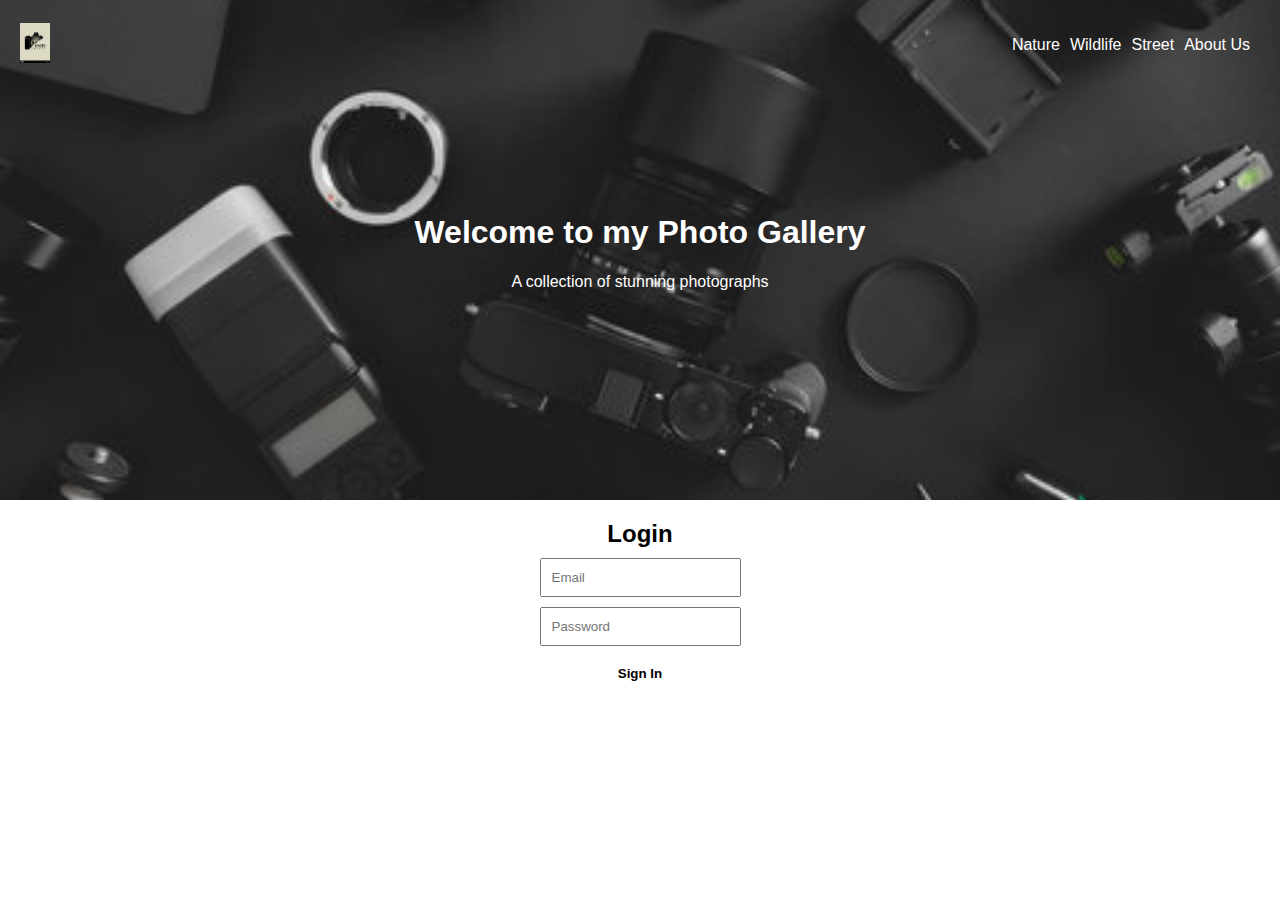
<file: index.html>
<!DOCTYPE html>
<html>
<head>
  <title>Photography Gallery</title>
  <link rel="stylesheet" type="text/css" href="style.css">
</head>
<body>
  <header>
    <nav>
      <div class="logo">
        <img src="logo.jpg" alt="Logo">
      </div>
      <ul class="nav-links">
        <li><a href="nature.html">Nature</a></li>
        <li><a href="wildlife.html">Wildlife</a></li>
        <li><a href="street.html">Street</a></li>
        <li><a href="aboutus.html">About Us</a></li>
      </ul>
    </nav>
    <div class="hero-image">
      <h1>Welcome to my Photo Gallery</h1>
      <p>A collection of stunning photographs</p>
    </div>
  </header>
  <section class="login-section">
    <h2>Login</h2>
    <form>
      <input type="email" placeholder="Email" required>
      <input type="password" placeholder="Password" required>
      <button type="submit">Sign In</button>
    </form>
  </section>
</body>
</html>
</file>
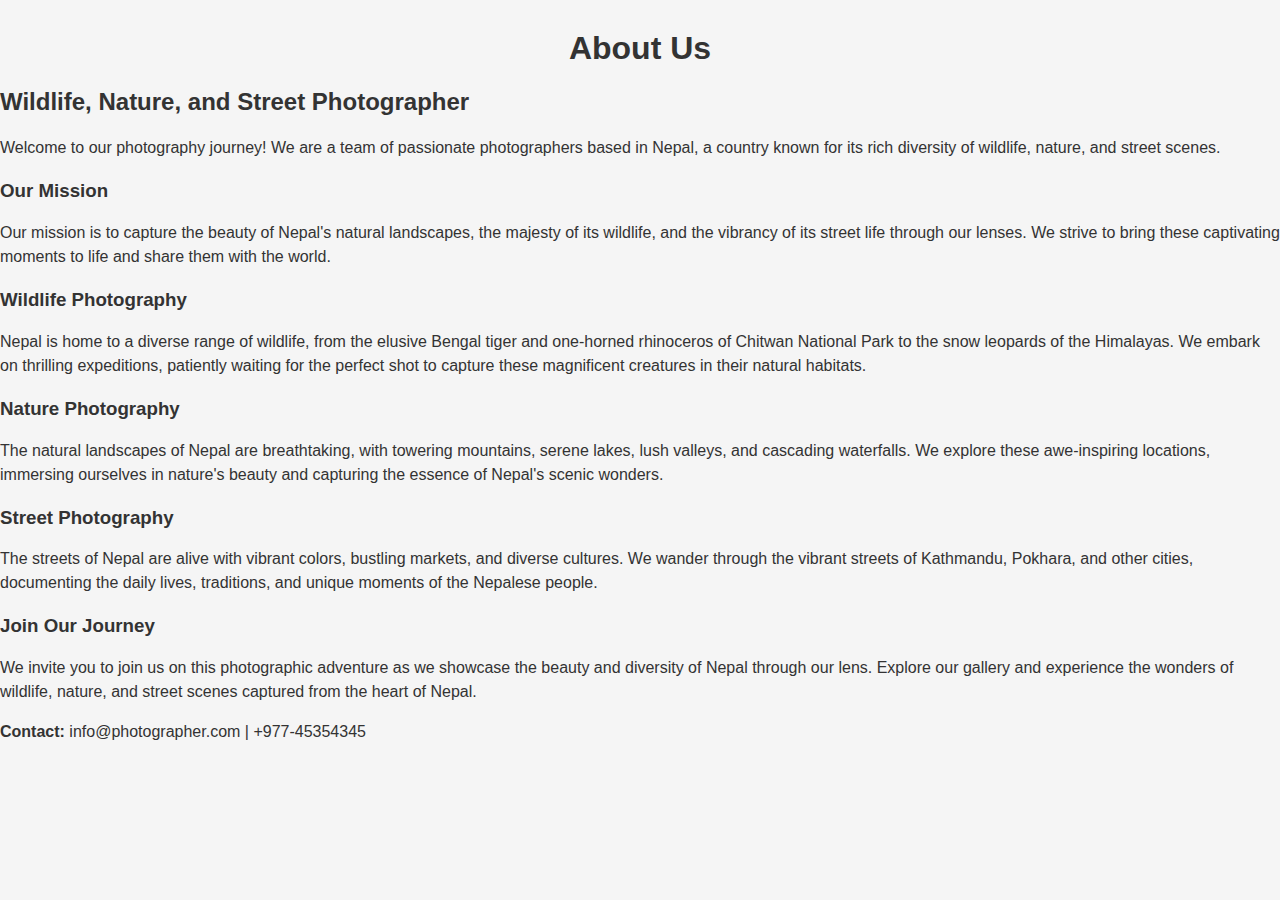
<file: aboutus.html>
<!DOCTYPE html>
<html>
<head>
  <title>About Us - Wildlife, Nature, and Street Photographer</title>
  <link rel="stylesheet"  href="aboutus.css">
</head>
<body>
  <h1>About Us</h1>
  
  <h2>Wildlife, Nature, and Street Photographer</h2>
  
  <p>
    Welcome to our photography journey! We are a team of passionate photographers based in Nepal, a country known for its rich diversity of wildlife, nature, and street scenes.
  </p>
  
  <h3>Our Mission</h3>
  
  <p>
    Our mission is to capture the beauty of Nepal's natural landscapes, the majesty of its wildlife, and the vibrancy of its street life through our lenses. We strive to bring these captivating moments to life and share them with the world.
  </p>
  
  <h3>Wildlife Photography</h3>
  
  <p>
    Nepal is home to a diverse range of wildlife, from the elusive Bengal tiger and one-horned rhinoceros of Chitwan National Park to the snow leopards of the Himalayas. We embark on thrilling expeditions, patiently waiting for the perfect shot to capture these magnificent creatures in their natural habitats.
  </p>
  
  <h3>Nature Photography</h3>
  
  <p>
    The natural landscapes of Nepal are breathtaking, with towering mountains, serene lakes, lush valleys, and cascading waterfalls. We explore these awe-inspiring locations, immersing ourselves in nature's beauty and capturing the essence of Nepal's scenic wonders.
  </p>
  
  <h3>Street Photography</h3>
  
  <p>
    The streets of Nepal are alive with vibrant colors, bustling markets, and diverse cultures. We wander through the vibrant streets of Kathmandu, Pokhara, and other cities, documenting the daily lives, traditions, and unique moments of the Nepalese people.
  </p>
  
  <h3>Join Our Journey</h3>
  
  <p>
    We invite you to join us on this photographic adventure as we showcase the beauty and diversity of Nepal through our lens. Explore our gallery and experience the wonders of wildlife, nature, and street scenes captured from the heart of Nepal.
  </p>
  
  <p>
    <strong>Contact:</strong> info@photographer.com | +977-45354345
  </p>
</body>
</html>
</file>
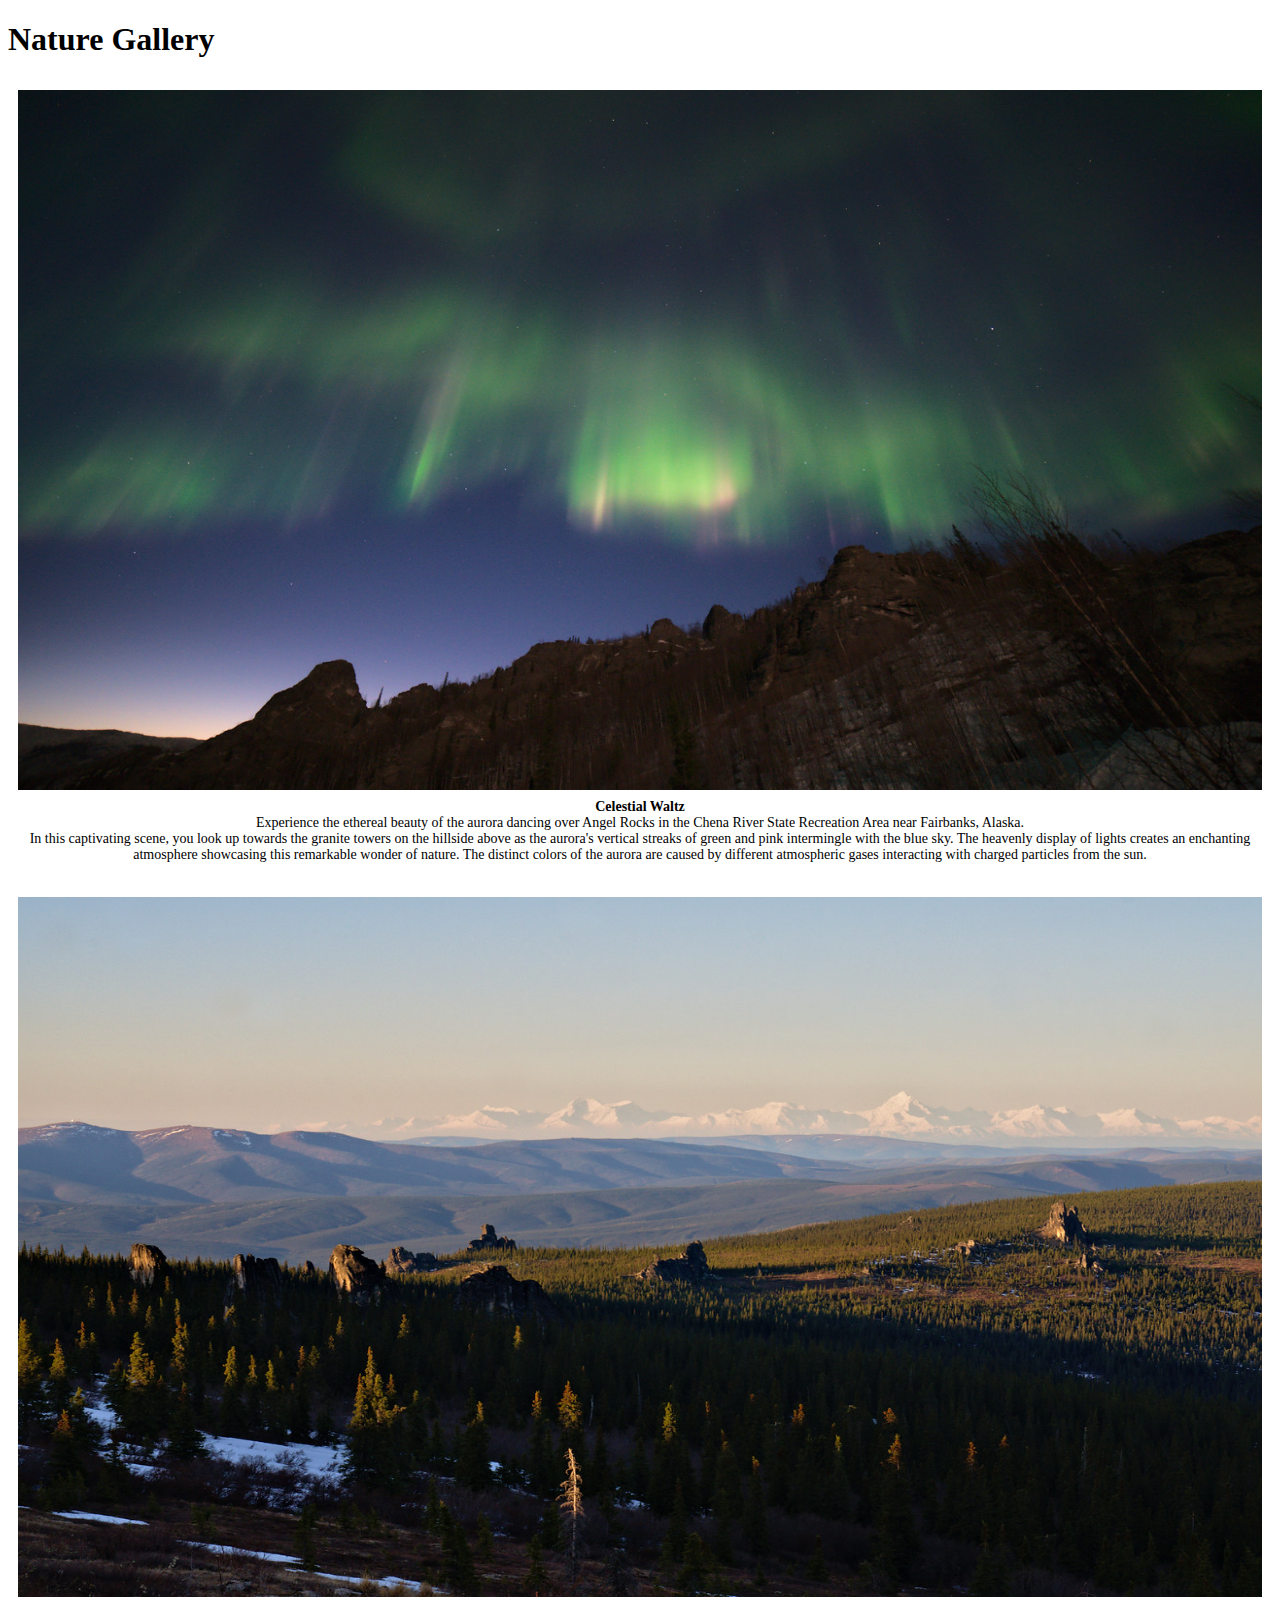
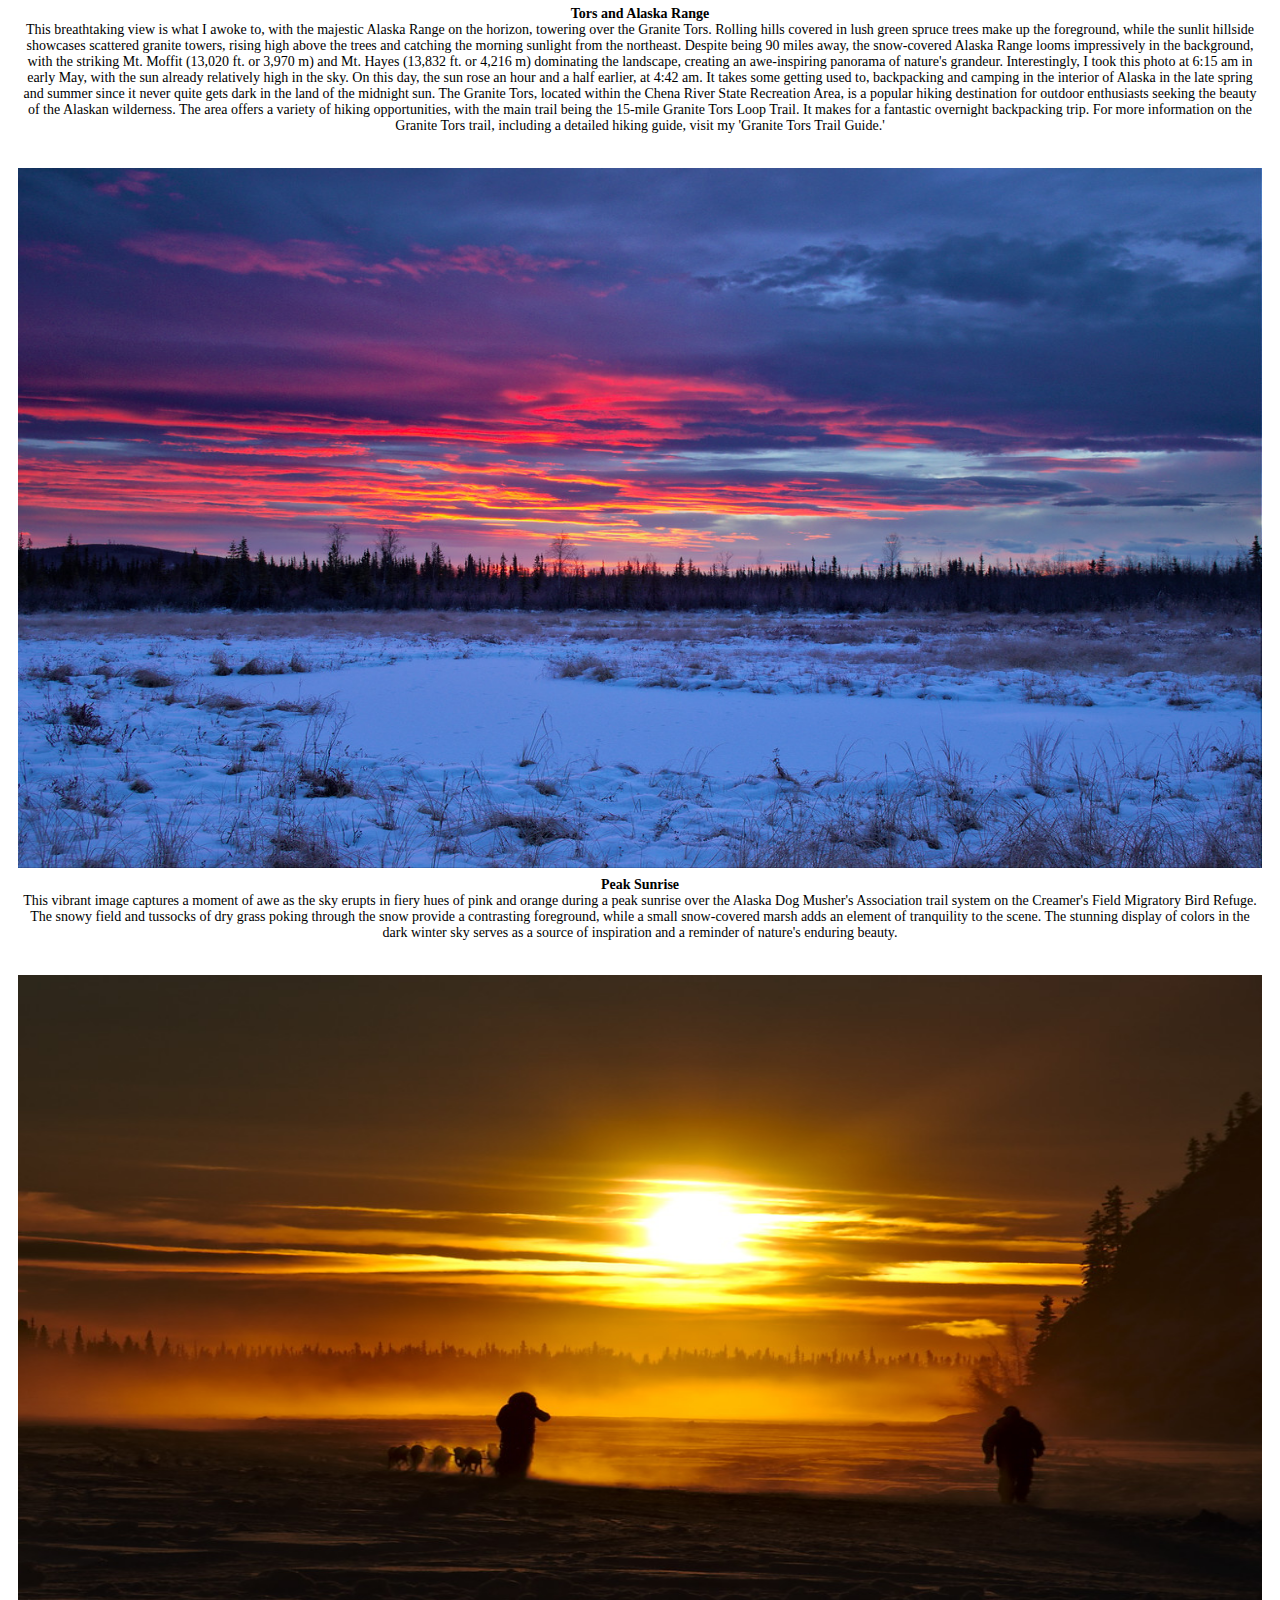
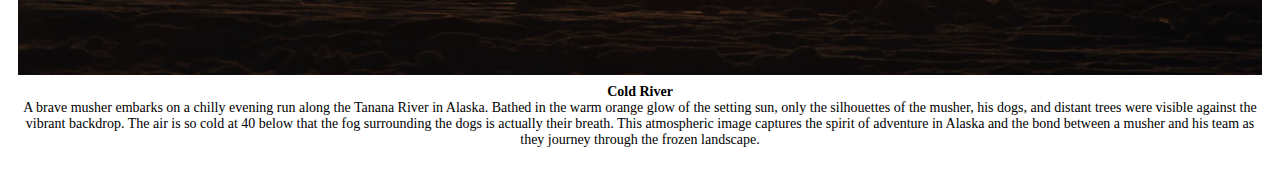
<file: nature.html>
<!DOCTYPE html>
<html>
<head>
  <title>Photo Gallery</title>
  <style>
    .photo {
      display: inline-block;
      margin: 10px;
      text-align: center;
    }

    .photo img {
      width: 100%;
      height:700px;
    }

    .photo p {
      font-size: 14px;
      margin-top: 5px;
    }
  </style>
</head>
<body>
  <h1>Nature Gallery</h1>

  <div class="photo">
    <img src="aura.jpg" alt="Photo 1">
    <p><b>Celestial Waltz</b><br>

        Experience the ethereal beauty of the aurora dancing over Angel Rocks in the Chena River State Recreation Area near Fairbanks, Alaska. 
        <br>In this captivating scene, you look up towards the granite towers on the hillside above as the aurora's vertical streaks of green and pink intermingle with the blue sky. The heavenly display of lights creates an enchanting atmosphere showcasing this remarkable wonder of nature. The distinct colors of the aurora are caused by different atmospheric gases interacting with charged particles from the sun. </p>
  </div>

  <div class="photo">
    <img src="alaska.jpg" alt="Photo 2">
    <p><b>Tors and Alaska Range</b><br>

        This breathtaking view is what I awoke to, with the majestic Alaska Range on the horizon, towering over the Granite Tors. Rolling hills covered in lush green spruce trees make up the foreground, while the sunlit hillside showcases scattered granite towers, rising high above the trees and catching the morning sunlight from the northeast. Despite being 90 miles away, the snow-covered Alaska Range looms impressively in the background, with the striking Mt. Moffit (13,020 ft. or 3,970 m) and Mt. Hayes (13,832 ft. or 4,216 m) dominating the landscape, creating an awe-inspiring panorama of nature's grandeur.
        
        Interestingly, I took this photo at 6:15 am in early May, with the sun already relatively high in the sky. On this day, the sun rose an hour and a half earlier, at 4:42 am. It takes some getting used to, backpacking and camping in the interior of Alaska in the late spring and summer since it never quite gets dark in the land of the midnight sun.
        
        The Granite Tors, located within the Chena River State Recreation Area, is a popular hiking destination for outdoor enthusiasts seeking the beauty of the Alaskan wilderness. The area offers a variety of hiking opportunities, with the main trail being the 15-mile Granite Tors Loop Trail. It makes for a fantastic overnight backpacking trip. For more information on the Granite Tors trail, including a detailed hiking guide, visit my 'Granite Tors Trail Guide.'
        </p>
  </div>

  <div class="photo">
    <img src="sunrise.jpg" alt="Photo 3">
    <p><b>Peak Sunrise</b><br>

        This vibrant image captures a moment of awe as the sky erupts in fiery hues of pink and orange during a peak sunrise over the Alaska Dog Musher's Association trail system on the Creamer's Field Migratory Bird Refuge. The snowy field and tussocks of dry grass poking through the snow provide a contrasting foreground, while a small snow-covered marsh adds an element of tranquility to the scene. The stunning display of colors in the dark winter sky serves as a source of inspiration and a reminder of nature's enduring beauty. </p>
  </div>

  <div class="photo">
    <img src="coldriver.jpg" alt="Photo 4">
    <p><b>Cold River</b><br>

        A brave musher embarks on a chilly evening run along the Tanana River in Alaska. Bathed in the warm orange glow of the setting sun, only the silhouettes of the musher, his dogs, and distant trees were visible against the vibrant backdrop. The air is so cold at 40 below that the fog surrounding the dogs is actually their breath. This atmospheric image captures the spirit of adventure in Alaska and the bond between a musher and his team as they journey through the frozen landscape.</p>
  </div>
</body>
</html>
</file>
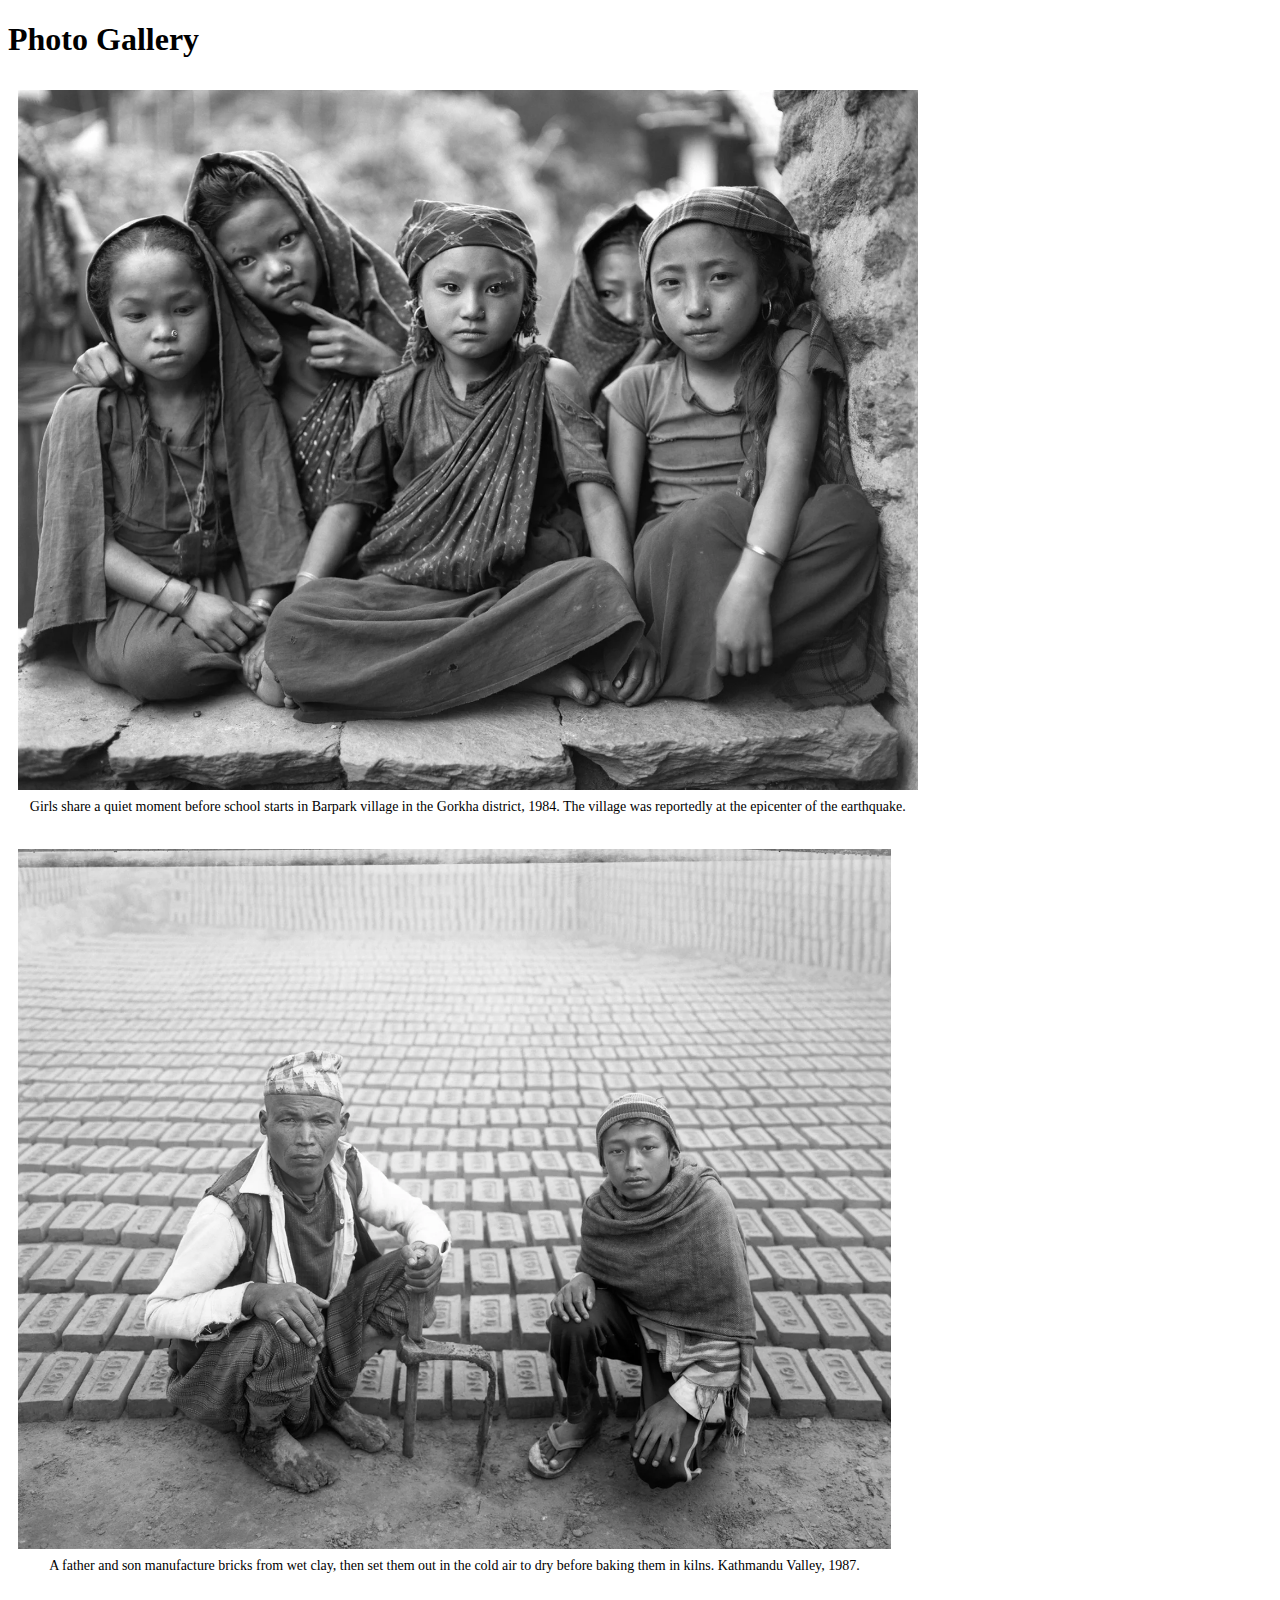
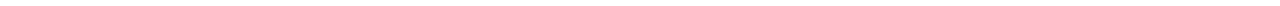
<file: street.html>
<!DOCTYPE html>
<html>
<head>
  <title>Street Gallery</title>
  <style>
    .photo {
      display: inline-block;
      margin: 10px;
      text-align: center;
    }

    .photo img {
      width: 100%;
      height:700px;
    }

    .photo p {
      font-size: 14px;
      margin-top: 5px;
    }
  </style>
</head>
<body>
  <h1>Photo Gallery</h1>

  <div class="photo">
    <img src="girls.webp" alt="Photo 1">
    <p>Girls share a quiet moment before school starts in Barpark village in the Gorkha district, 1984. The village was reportedly at the epicenter of the earthquake.</p>
  </div>

  <div class="photo">
    <img src="bricks.webp" alt="Photo 2">
    <p>A father and son manufacture bricks from wet clay, then set them out in the cold air to dry before baking them in kilns. Kathmandu Valley, 1987.</p>
  </div>

</body>
</html>
</file>
<file: style.css>
/* Global styles */
body {
    margin: 0;
    padding: 0;
    font-family: Arial, sans-serif;
  }
  
  /* Header styles */
  header {
    position: relative;
    background: url(background.jpg) no-repeat center center;
    background-size: cover;
    height: 500px;
    color: #ffffff;
  }
  
  nav {
    display: flex;
    align-items: center;
    justify-content: space-between;
    padding: 20px;
  }
  /* Logo styles */
.logo img {
    height: 40px; /* Adjust the height to your desired size */
    width:30px;
  }
  
  .nav-links {
    display: flex;
    list-style: none;
  }
  
  .nav-links li {
    margin-right: 10px;
  }
  
  .nav-links li a {
    color: #ffffff;
    text-decoration: none;
  }
  
  .login-button {
    background-color: #ffffff;
    color: #000000;
    padding: 10px 20px;
    border: none;
    cursor: pointer;
    font-weight: bold;
  }
  
  /* Hero image styles */
  .hero-image {
    position: absolute;
    top: 50%;
    left: 50%;
    transform: translate(-50%, -50%);
    text-align: center;
  }
  
  /* Login section styles */
  .login-section {
    text-align: center;
    margin-top: 20px;
  }
  
  .login-section h2 {
    margin-bottom: 10px;
  }
  
  form input {
    display: block;
    margin: 10px auto;
    padding: 10px;
  }
  
  form button {
    background-color: #ffffff;
    color: #000000;
    padding: 10px 20px;
    border: none;
    cursor: pointer;
    font-weight: bold;
  }

  @media only screen and (max-width: 480px) {
    /* Adjustments for even smaller screens */
    header {
      height: 300px;
    }
  
    .hero-image h1 {
      font-size: 24px;
    }
  
    .hero-image p {
      font-size: 16px;
    }
  
    .login-button {
      padding: 8px 16px;
    }
  
    form input {
      width: 80%;
    }
</file>
<file: aboutus.css>
/* Global styles */
body {
    margin: 0;
    padding: 0;
    font-family: Arial, sans-serif;
    background-color: #f5f5f5;
    color: #333333;
  }
  
  .container {
    max-width: 800px;
    margin: 0 auto;
    padding: 20px;
  }
  
  h1 {
    text-align: center;
    margin-top: 30px;
    color: #333333;
  }
  
  h2 {
    color: #333333;
  }
  
  h3 {
    color: #333333;
    margin-top: 20px;
  }
  
  p {
    margin-bottom: 15px;
    line-height: 1.5;
  }
  
  strong {
    font-weight: bold;
  }
  
  /* Media queries for responsiveness */
  @media only screen and (max-width: 768px) {
    .container {
      padding: 10px;
    }
  }
</file>
